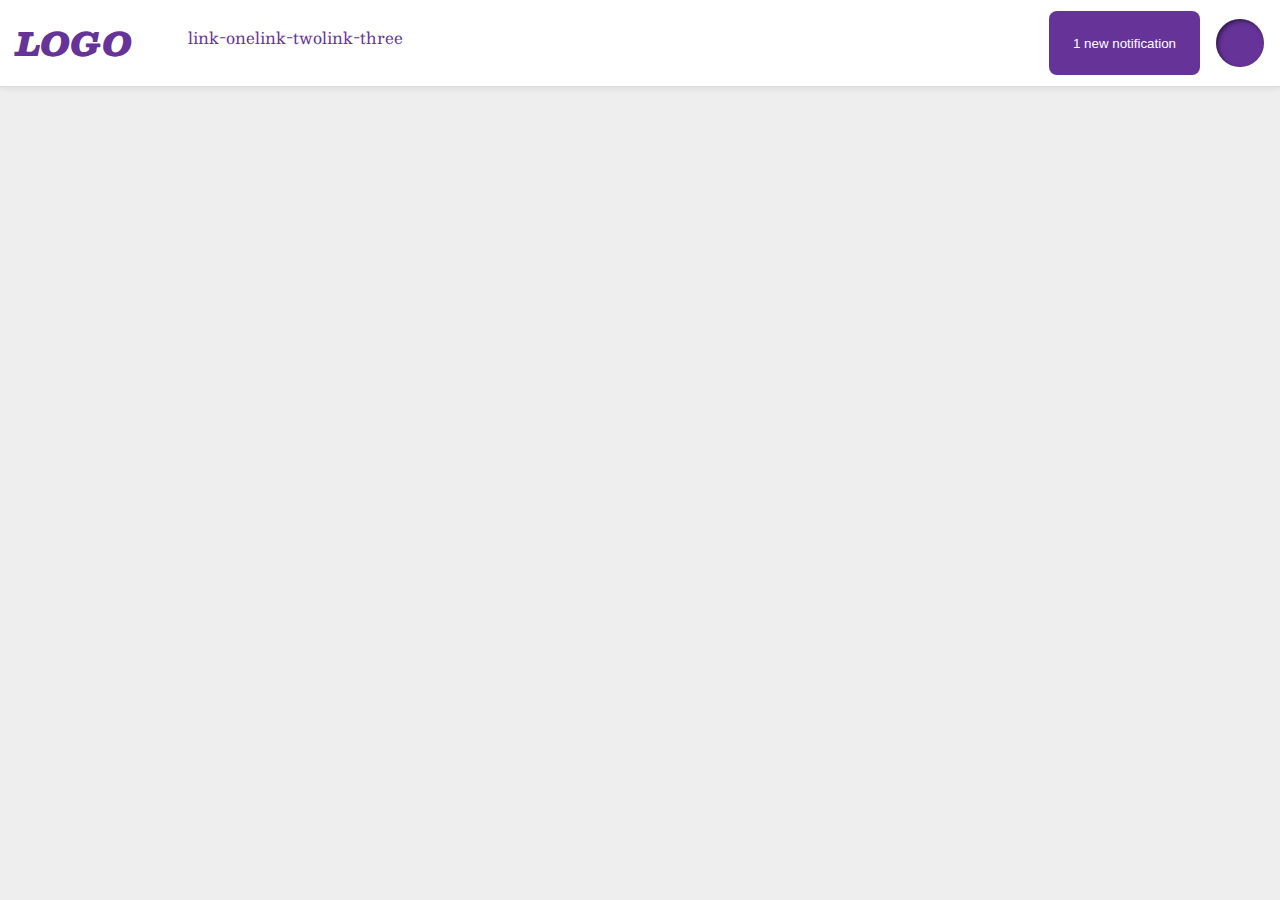
<file: foundations/flex/03-flex-header-2/index.html>
<!DOCTYPE html>
<html lang="en">

<head>
  <meta charset="UTF-8">
  <meta http-equiv="X-UA-Compatible" content="IE=edge">
  <meta name="viewport" content="width=device-width, initial-scale=1.0">
  <title>Flex Header 2</title>
  <link rel="stylesheet" href="style.css">
</head>

<body>
  <div class="header">
    <div class="container1">
      <div class="logo">
        LOGO
      </div>
      <ul class="links">
        <li><a href="https://google.com">link-one</a></li>
        <li><a href="https://google.com">link-two</a></li>
        <li><a href="https://google.com">link-three</a></li>
      </ul>
    </div>
    <div class="container2">
      <button class="notifications">
        1 new notification
      </button>
      <div class="profile-image"></div>
    </div>
  </div>
</body>

</html>
</file>
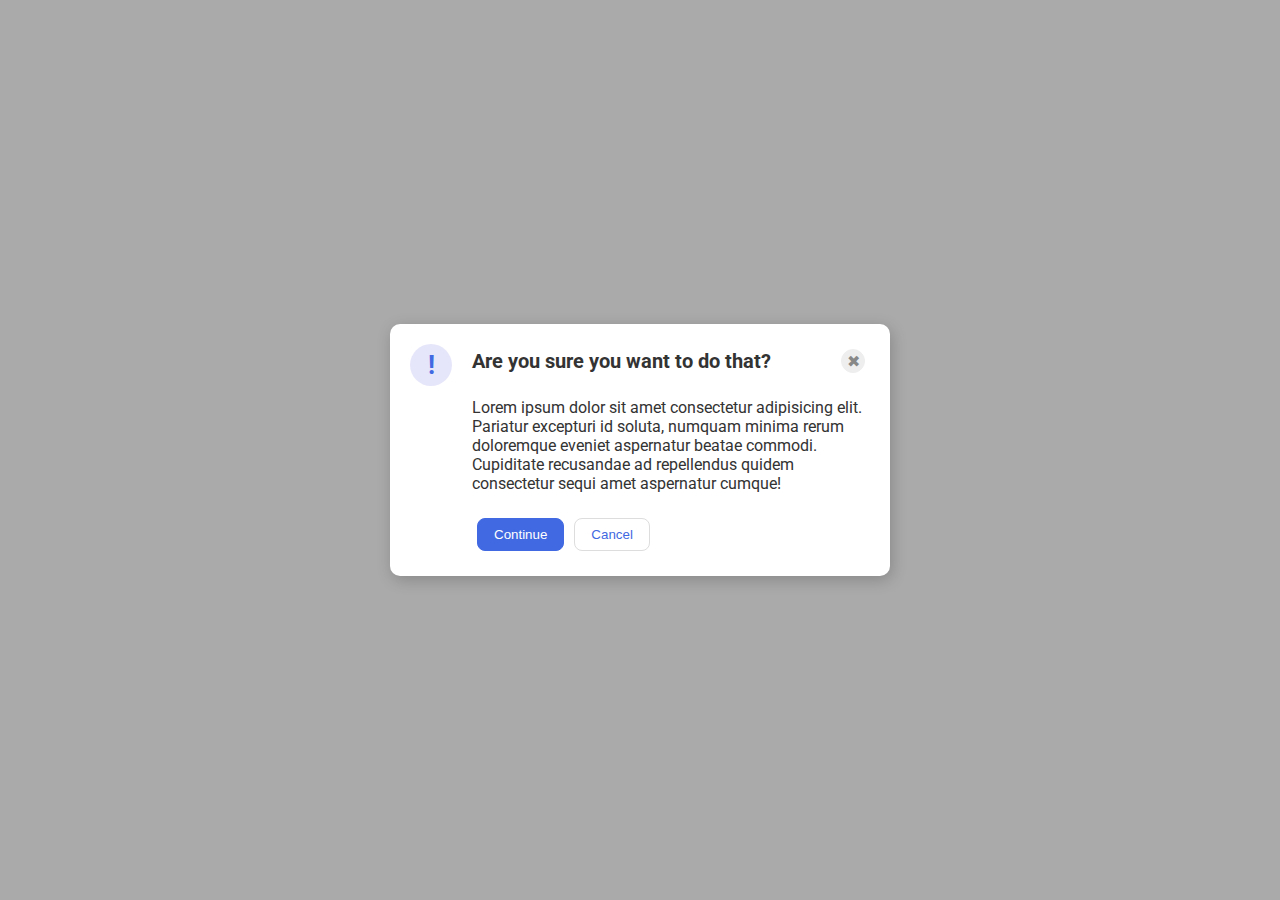
<file: foundations/flex/05-flex-modal/index.html>
<!DOCTYPE html>
<html lang="en">
  <head>
    <meta charset="UTF-8">
    <meta http-equiv="X-UA-Compatible" content="IE=edge">
    <meta name="viewport" content="width=device-width, initial-scale=1.0">
    <link rel="stylesheet" href="style.css">
    <title>Modal</title>
  </head>
  <body>
    <div class="modal">
      <div class="container-icon">
        <div class="icon">!</div>
      </div>
      <div class="container">
        <div class="container-header">
          <div class="header">Are you sure you want to do that?</div>
          <button class="close-button">✖</button>
        </div>
        <div class="text">Lorem ipsum dolor sit amet consectetur adipisicing elit. Pariatur excepturi id soluta, numquam minima rerum doloremque eveniet aspernatur beatae commodi. Cupiditate recusandae ad repellendus quidem consectetur sequi amet aspernatur cumque!</div>
        <div class="container-buttons">
          <button class="continue">Continue</button>
          <button class="cancel">Cancel</button>
        </div>
      </div>
    </div>
  </body>
</html>
</file>
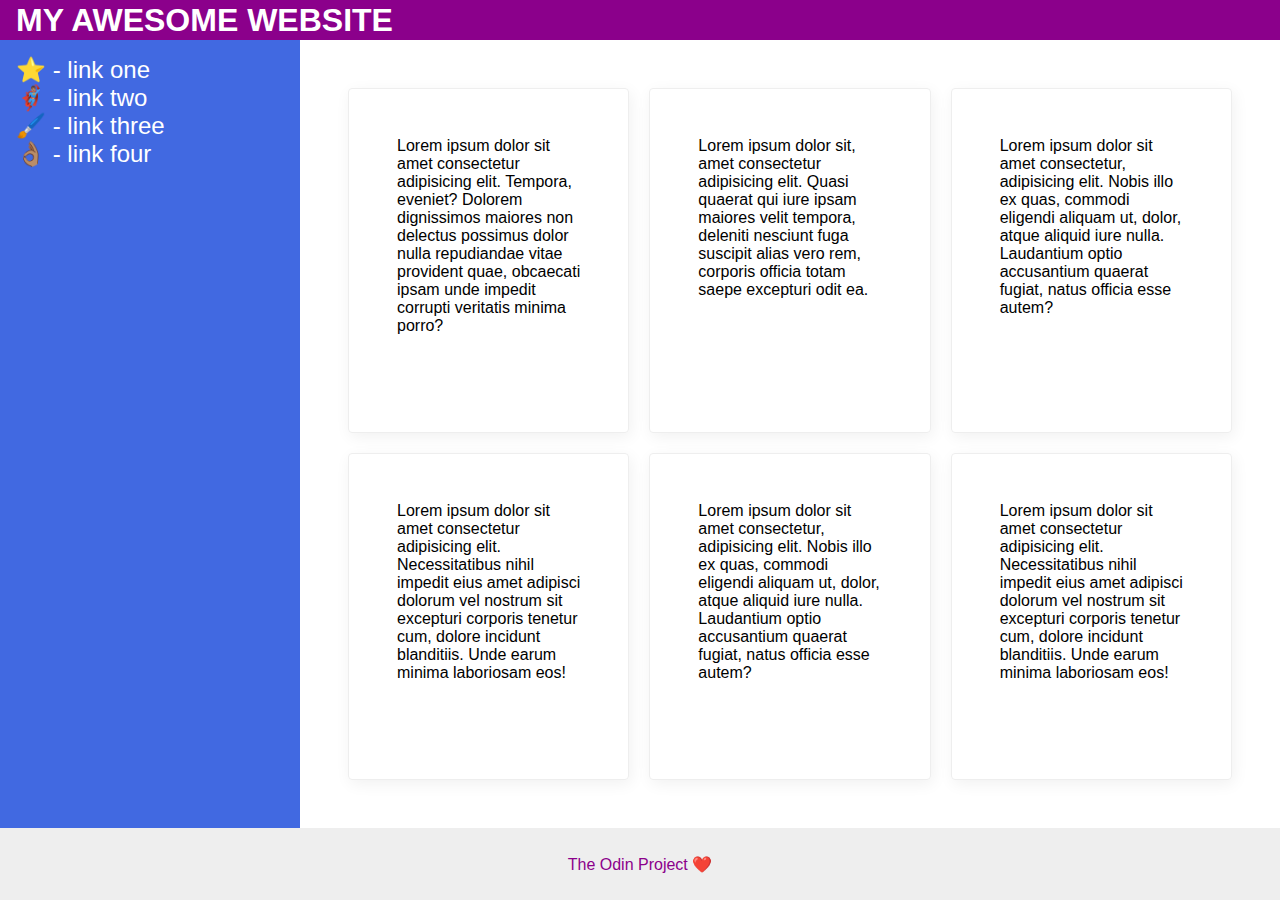
<file: foundations/flex/07-flex-layout-2/index.html>
<!DOCTYPE html>
<html lang="en">
  <head>
    <meta charset="UTF-8">
    <meta http-equiv="X-UA-Compatible" content="IE=edge">
    <meta name="viewport" content="width=device-width, initial-scale=1.0">
    <title>The Holy Grail</title>
    <link rel="stylesheet" href="style.css">
  </head>
  <body>
    <div class="container">
      <div class="header">
        MY AWESOME WEBSITE
      </div>
      <div class="content">
        <div class="sidebar">
          <ul>
            <li><a href="#">⭐ - link one</a></li>
            <li><a href="#">🦸🏽‍♂️ - link two</a></li>
            <li><a href="#">🖌️ - link three</a></li>
            <li><a href="#">👌🏽 - link four</a></li>
          </ul>
        </div>
        <div class="cards">
          <div class="card">Lorem ipsum dolor sit amet consectetur adipisicing elit. Tempora, eveniet? Dolorem dignissimos maiores non delectus possimus dolor nulla repudiandae vitae provident quae, obcaecati ipsam unde impedit corrupti veritatis minima porro?</div>
          <div class="card">Lorem ipsum dolor sit, amet consectetur adipisicing elit. Quasi quaerat qui iure ipsam maiores velit tempora, deleniti nesciunt fuga suscipit alias vero rem, corporis officia totam saepe excepturi odit ea.</div>
          <div class="card">Lorem ipsum dolor sit amet consectetur, adipisicing elit. Nobis illo ex quas, commodi eligendi aliquam ut, dolor, atque aliquid iure nulla. Laudantium optio accusantium quaerat fugiat, natus officia esse autem?</div>
          <div class="card">Lorem ipsum dolor sit amet consectetur adipisicing elit. Necessitatibus nihil impedit eius amet adipisci dolorum vel nostrum sit excepturi corporis tenetur cum, dolore incidunt blanditiis. Unde earum minima laboriosam eos!</div>
          <div class="card">Lorem ipsum dolor sit amet consectetur, adipisicing elit. Nobis illo ex quas, commodi eligendi aliquam ut, dolor, atque aliquid iure nulla. Laudantium optio accusantium quaerat fugiat, natus officia esse autem?</div>
          <div class="card">Lorem ipsum dolor sit amet consectetur adipisicing elit. Necessitatibus nihil impedit eius amet adipisci dolorum vel nostrum sit excepturi corporis tenetur cum, dolore incidunt blanditiis. Unde earum minima laboriosam eos!</div>
        </div>
      </div>
      <div class="footer">
        The Odin Project ❤️
      </div>
    </div>
  </body>
</html>
</file>
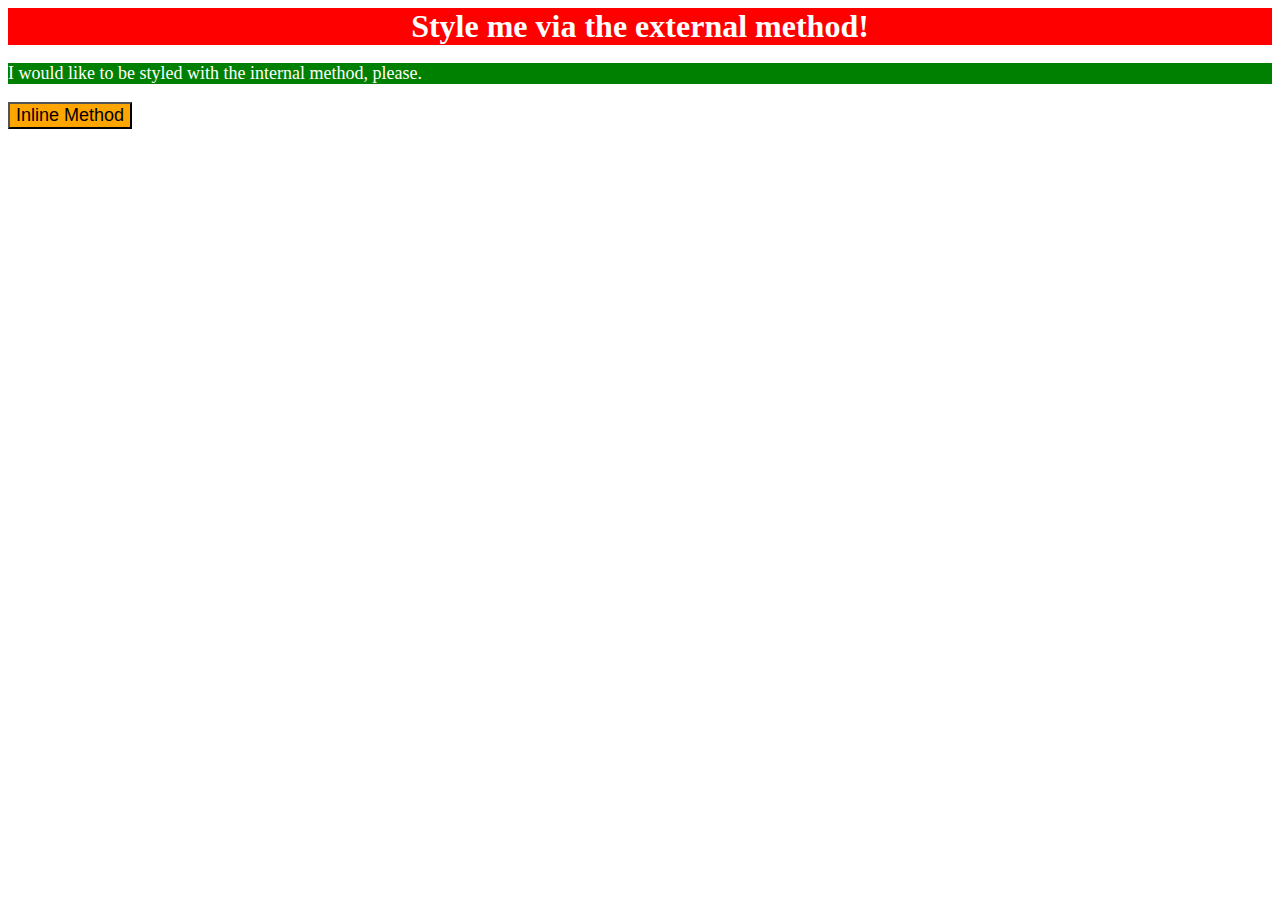
<file: foundations/intro-to-css/01-css-methods/index.html>
<!DOCTYPE html>
<html lang="en">
  <head>
    <meta charset="UTF-8">
    <meta http-equiv="X-UA-Compatible" content="IE=edge">
    <meta name="viewport" content="width=device-width, initial-scale=1.0">
    <link rel="stylesheet" href="styles.css"" >
    <style>
      p {
        background-color: green;
        color: white;
        font-size: 18px;
      }
    </style>
    <title>Methods for Adding CSS</title>
  </head>
  <body>
    <div>Style me via the external method!</div>
    <p>I would like to be styled with the internal method, please.</p>
    <button style="background-color: orange; font-size: 18px;">Inline Method</button>
  </body>
</html>
</file>
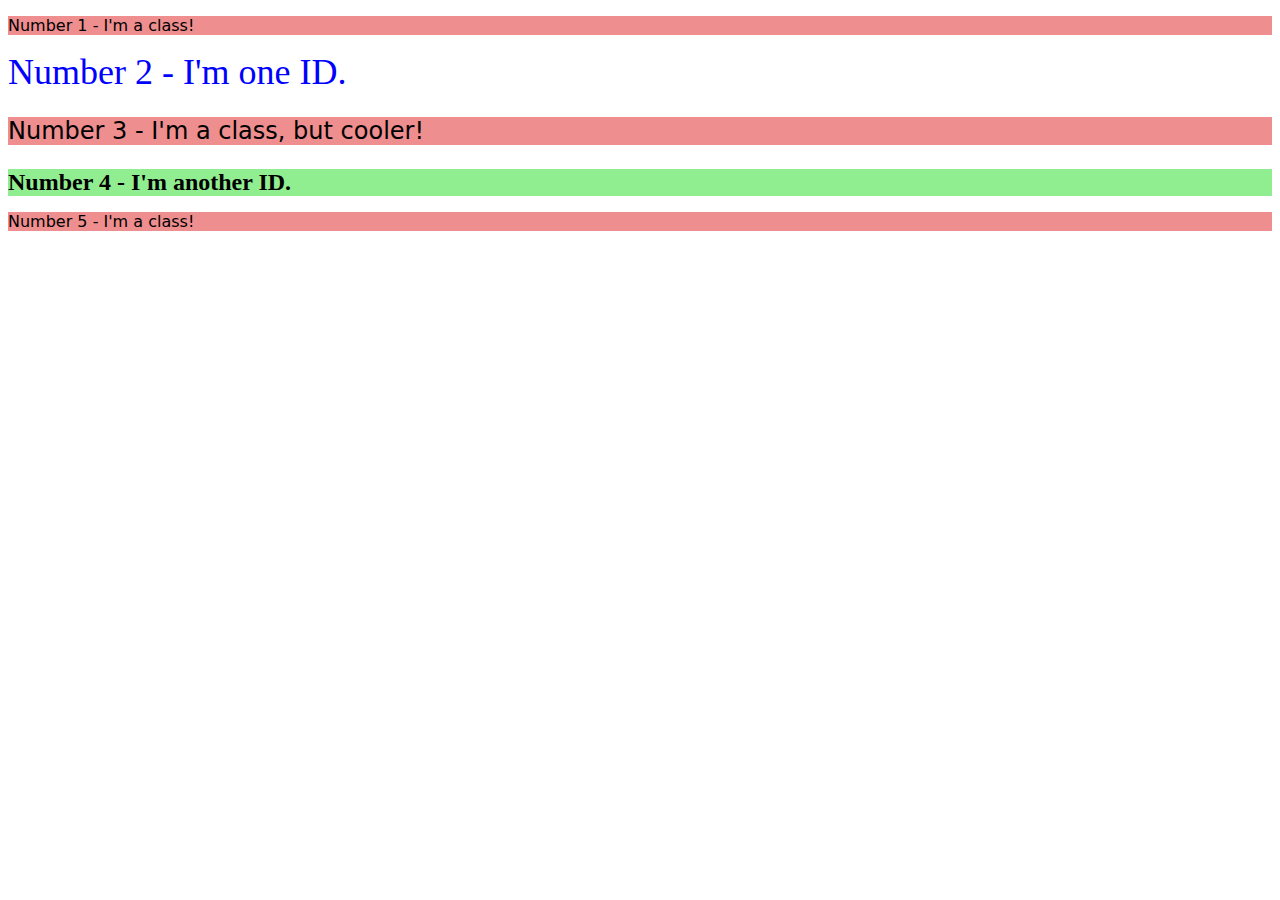
<file: foundations/intro-to-css/02-class-id-selectors/index.html>
<!DOCTYPE html>
<html lang="en">
  <head>
    <meta charset="UTF-8">
    <meta http-equiv="X-UA-Compatible" content="IE=edge">
    <meta name="viewport" content="width=device-width, initial-scale=1.0">
    <title>Class and ID Selectors</title>
    <link rel="stylesheet" href="style.css">
  </head>
  <body>
    <p class="number">Number 1 - I'm a class!</p>
    <div id="par1">Number 2 - I'm one ID.</div>
    <p class="number third">Number 3 - I'm a class, but cooler!</p>
    <div id="par2">Number 4 - I'm another ID.</div>
    <p class="number">Number 5 - I'm a class!</p>
  </body>
</html>
</file>
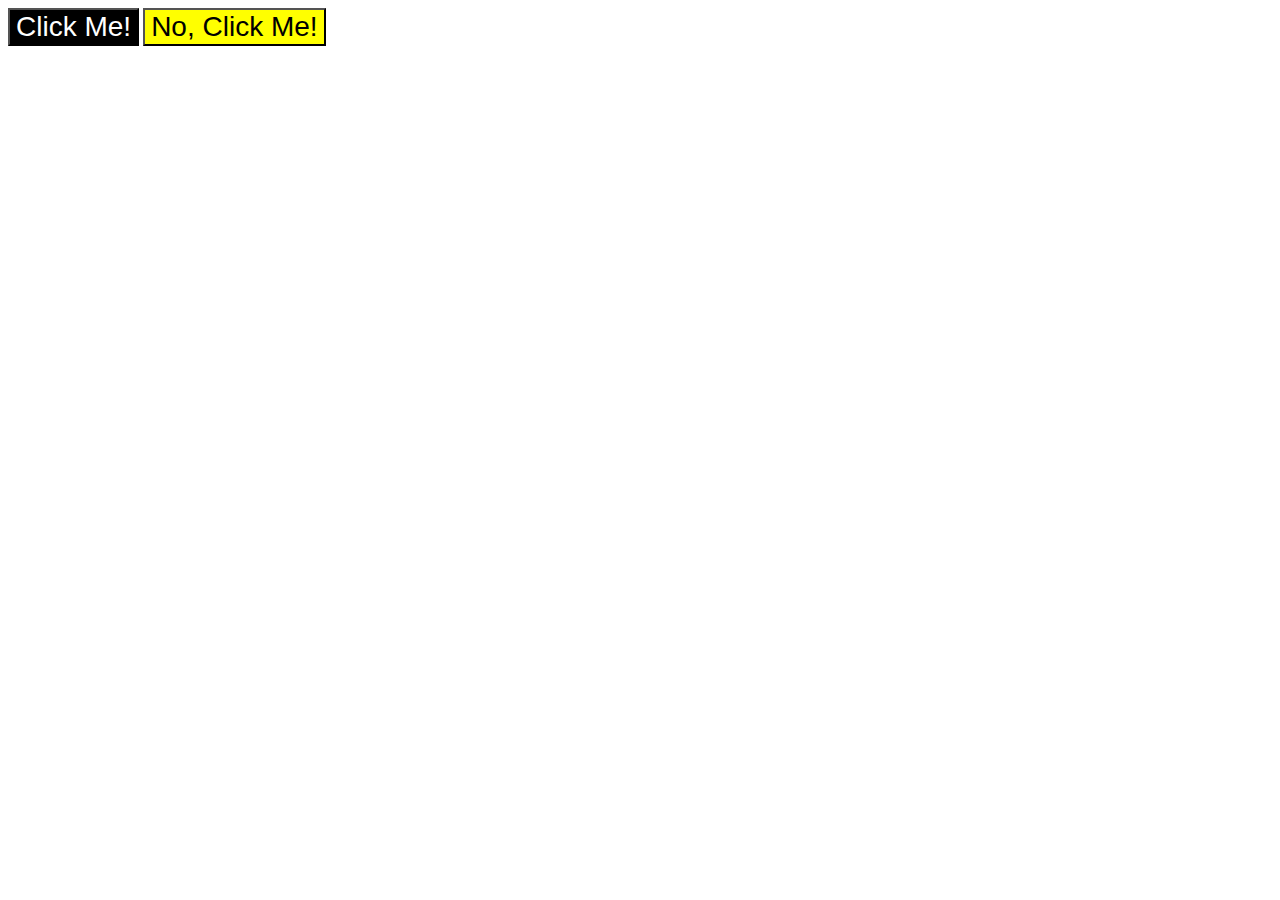
<file: foundations/intro-to-css/03-grouping-selectors/index.html>
<!DOCTYPE html>
<html lang="en">
  <head>
    <meta charset="UTF-8">
    <meta http-equiv="X-UA-Compatible" content="IE=edge">
    <meta name="viewport" content="width=device-width, initial-scale=1.0">
    <title>Grouping Selectors</title>
    <link rel="stylesheet" href="style.css">
  </head>
  <body>
    <button class="btn1">Click Me!</button>
    <button class="btn2">No, Click Me!</button>
  </body>
</html>
</file>
<file: foundations/flex/03-flex-header-2/style.css>
/* this is some magical font-importing.  
you'll learn about it later. */
@import url('https://fonts.googleapis.com/css2?family=Besley:ital,wght@0,400;1,900&display=swap');

body {
  margin: 0;
  background: #eee;
  font-family: Besley, serif;
}

.header {
  background: white;
  border-bottom: 1px solid #ddd;
  box-shadow: 0 0 8px rgba(0,0,0,.1);
  display:flex;
  justify-content:space-between;
  align-items: center;
  gap:8px;
}
.container1{
  display: flex;
  justify-content: flex-start;
  gap:8px;
  margin:8px;
}
.container2{
  display:flex;
  justify-content: flex-end;
  gap:8px;
  margin:8px;
}

.profile-image {
  background: rebeccapurple;
  box-shadow: inset 2px 2px 4px rgba(0,0,0,.5);
  border-radius: 50%;
  width: 48px;
  height: 48px;
  gap:8px;
  margin:8px;
}

.logo {
  color: rebeccapurple;
  font-size: 32px;
  font-weight: 900;
  font-style: italic;
  gap:8px;
  margin:8px;
}

button {
  gap:8px;
  border: none;
  border-radius: 8px;
  background: rebeccapurple;
  color: white;
  padding: 8px 24px;
}

a {
  /* this removes the line under our links */
  text-decoration: none;
  color: rebeccapurple;
  display:flex;
  justify-content:flex-start;
}

ul {
  list-style-type: none;
  display:flex;
  justify-content:flex-start;

}
</file>
<file: foundations/flex/05-flex-modal/style.css>
@import url('https://fonts.googleapis.com/css2?family=Roboto:wght@400;700&display=swap');

html, body {
  height: 100%;
}

body {
  font-family: Roboto, sans-serif;
  margin: 0;
  background: #aaa;
  color: #333;
  /* I'll give you this one for free lol */
  display: flex;
  align-items: center;
  justify-content: center;
}

.container{
  display:flex;
  flex-direction: column;

}

.modal {
  background: white;
  width: 480px;
  border-radius: 10px;
  box-shadow: 2px 4px 16px rgba(0,0,0,.2);
  display:flex;
  justify-content: space-between;
  padding:10px;
  border: 2px;
border-color: black; 
}

.container-icon
{
  display: flex;
  flex-direction: column;
  gap:10px;
  padding: 10px;
}

.container-header{
  display:flex;
  justify-content: space-between;
  align-items: center;
  padding:10px;
     
}

.container-buttons{
  display: flex;
  justify-content: flex-start;
  padding:10px;
}

.header{
  font-weight: bold;
  font-size: 20px;
  display: flex;
  justify-content: flex-start;
  margin-left: 0;
}

.text{
padding:10px;

}

.icon {
  color: royalblue;
  font-size: 26px;
  font-weight: 700;
  background: lavender;
  width: 42px;
  height: 42px;
  border-radius: 50%;
  display: flex;
  align-items: center;
  justify-content: center;
  flex-direction: column;
}

.close-button {
  background: #eee;
  border-radius: 50%;
  color: #888;
  font-weight: 400;
  font-size: 16px;
  height: 24px;
  width: 24px;
  display: flex;
  align-items: center;
  justify-content: center;
  border: 1px solid #eee;
  padding: 0;
}

button {
  cursor: pointer;
  padding: 8px 16px;
  border-radius: 8px;
  margin:5px;
}

button.continue {
  background: royalblue;
  border: 1px solid royalblue;
  color: white;
}

button.cancel {
  background: white;
  border: 1px solid #ddd;
  color: royalblue;
}
</file>
<file: foundations/flex/07-flex-layout-2/style.css>
* {
  margin: 0;
  padding: 0;
  box-sizing: border-box;
}

body {
  font-family: -apple-system, BlinkMacSystemFont, 'Segoe UI', Roboto, Oxygen, Ubuntu, Cantarell, 'Open Sans', 'Helvetica Neue', sans-serif;
  margin: 0;
  min-height: 100vh;
  display: flex;
}

.container{
  display: flex;
  flex-direction: column;
  justify-content: space-between;
  min-height: 100vh;
}

.header {
  height: 40px;
  background: darkmagenta;
  color: white;
  font-size: 32px;
  align-items: center;
  font-weight: 900; 
  padding: 0 16px;   
  display: flex;
}

.footer {
  height: 72px;
  background: #eee;
  color: darkmagenta;
  display: flex;
    justify-content: center;
    align-items: center;
}
.content{
  display:flex;
  /*justify-content: space-between;*/
  flex: 1;
  flex-direction: row;
  min-height:0;
}

.sidebar {
  width: 300px;
  background: royalblue;
  box-sizing: border-box;
  flex-shrink: 0;
  height: 100%;
  padding:16px;
}

.sidebar ul {
  list-style: none;
  padding: 0;
}

.sidebar a {
  font-size: 24px;      /* ✅ Tamaño correcto */
  color: white;         /* ✅ Color blanco */
  text-decoration: none;/* ✅ Sin subrayado */
}

.cards{
  display: flex;
  justify-content: center;
  gap: 20px;
  flex-shrink: 1;
  align-items: stretch;
  flex-wrap: wrap;
  flex: 1;
  padding: 48px;
}

.card {
  border: 1px solid #eee;
  box-shadow: 2px 4px 16px rgba(0,0,0,.06);
  border-radius: 4px;
  padding:48px;
  flex: 1 1 calc(33.333% - 20px); /* 3 columnas con wrap */
  min-width: 200px;
}
</file>
<file: foundations/intro-to-css/01-css-methods/styles.css>
div { 
    background-color: red;
    color: white;
    font-size: 32px;
    text-align: center;
    font-weight: bold;
}

p{
    background-color: green;
    color: white;
    
}
</file>
<file: foundations/intro-to-css/02-class-id-selectors/style.css>
.number {
    background-color: rgb(238, 142, 142);
    font-family: Verdana, "Dejavu Sans", sans-serif;
    
}

#par1 {
    color:blue;
    font-size: 36px;
}

#par2{
 background-color:lightgreen;
 font-size: 24px;
 font-weight: bold;
}

.third{
    font-size: 24px;
}
</file>
<file: foundations/intro-to-css/03-grouping-selectors/style.css>
/***The first element**: a black background and white text
- **The second element**: a yellow background

- **Both elements**: a font size of 28px and a
 list of fonts containing `Helvetica` and `Times New Roman`,
  with `sans-serif` as a fallback*/

  button{
    font-size: 28px;
    font-family: Helvetica, 'Times New Roman',sans-serif;
  }

  .btn1{
    background-color: black;
    color: white;
  }

  .btn2{
    background-color: yellow;
  }
</file>
